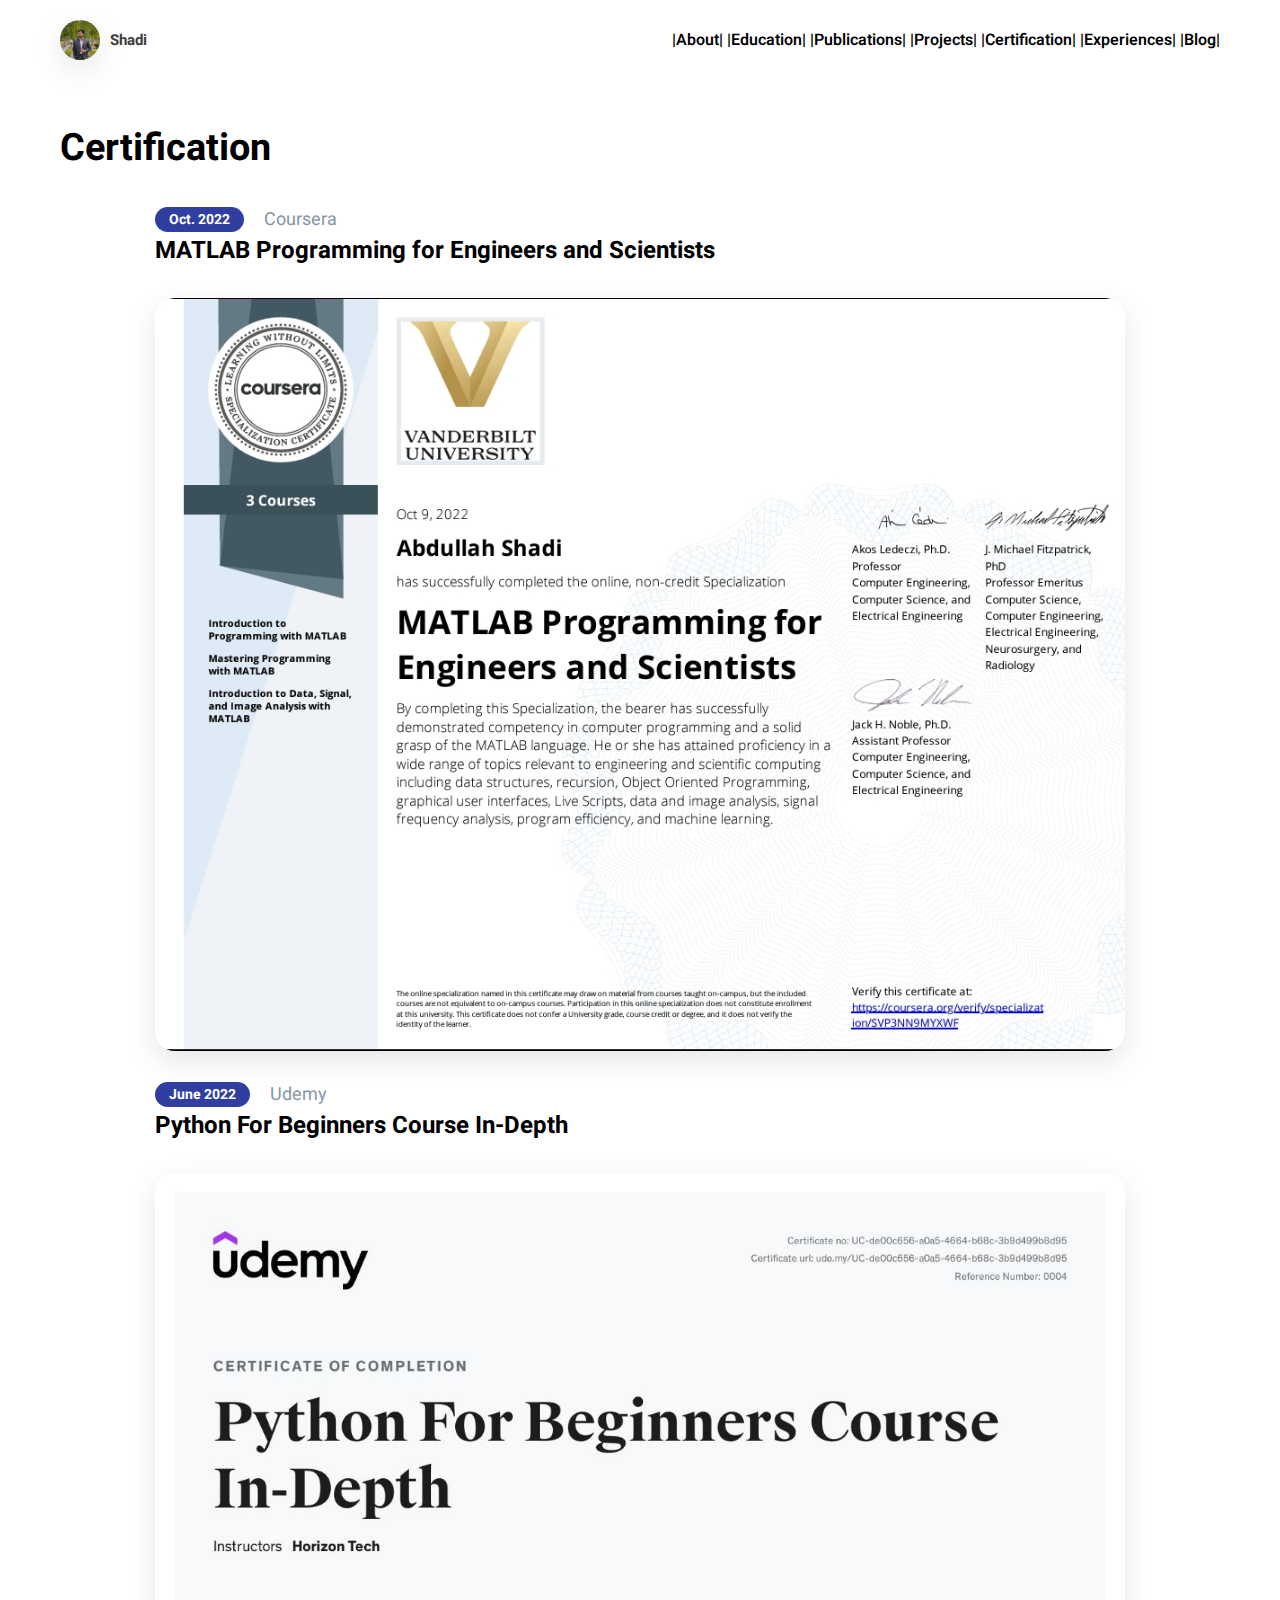
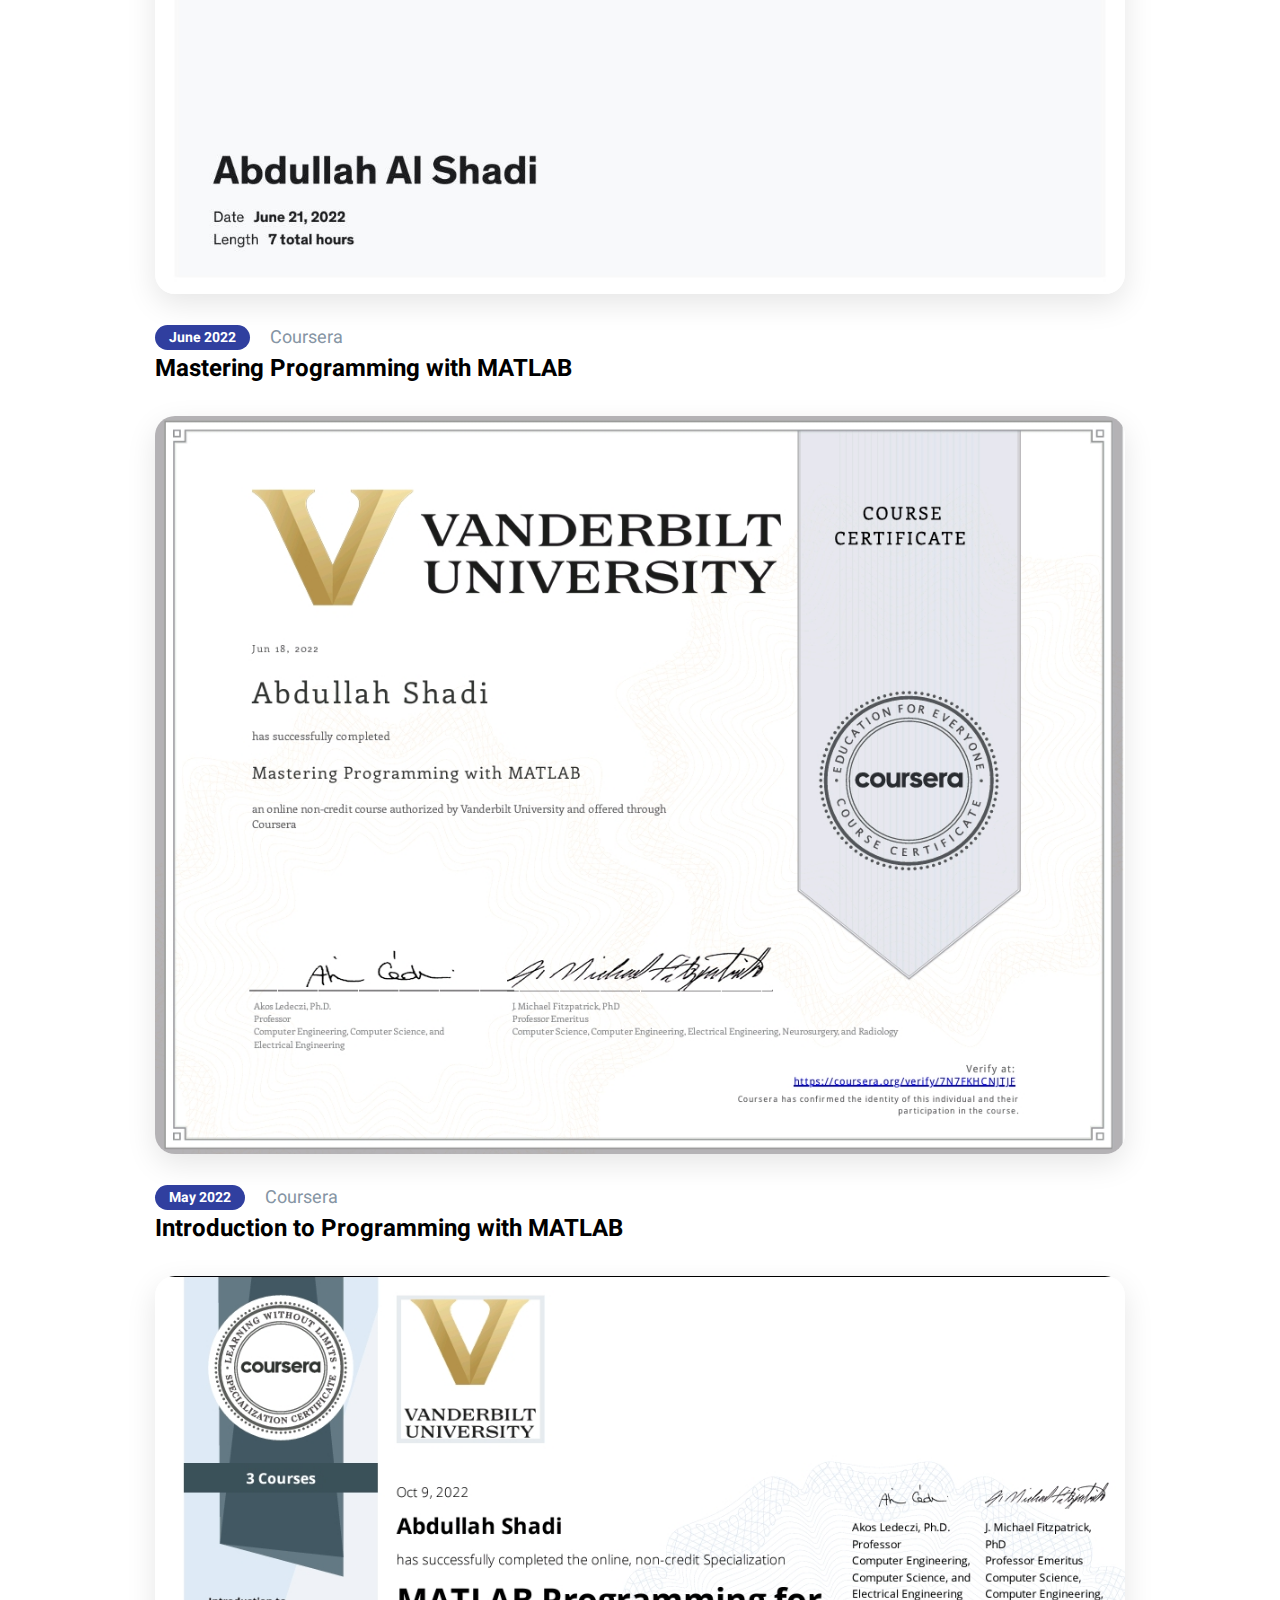
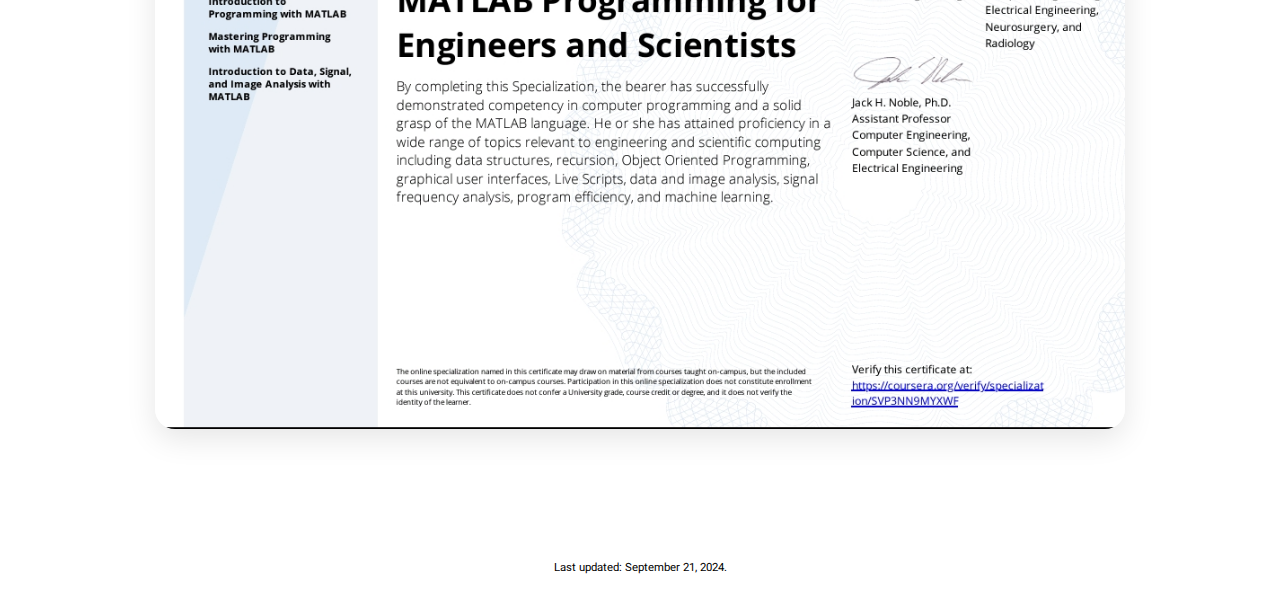
<file: Certification.html>
<!DOCTYPE html>
<html lang="en">

<head>
    <meta charset="UTF-8">
    <meta name="viewport" content="width=device-width, initial-scale=1.0">
    <link href='https://unpkg.com/boxicons@2.1.4/css/boxicons.min.css' rel='stylesheet'>
    <link rel="stylesheet" href="style.css">
    <title>Abdullah Al Shadi</title>
    <link rel="icon" href="images\DP.jpeg" type="image/x-icon" />
</head>

<body>

    <nav>
        <div class="logo">
            <img src="images\DP.jpeg">
            <a href="index.html">Shadi</a>
        </div>
        <link rel="stylesheet" href="https://cdnjs.cloudflare.com/ajax/libs/font-awesome/4.7.0/css/font-awesome.min.css">

        <div class="navbar">
        <!-- <div class="nav-links"> -->
            <a href="index.html"> |About| </a>
            <a href="Edu.html"> |Education| </a>
            <a href="Publication.html"> |Publications| </a>
            <a href="projects.html"> |Projects| </a>
            <a class="active"  href="Certification.html"> |Certification| </a>
            <a href="Ex.html"> |Experiences|</a>
            <a href="Blog.html"> |Blog| </a>
        </div>
    </nav>

    <div class="separator">
        <p style="font-size: 1cm;"><b>Certification</b></p>
    </div>


    <div class="content">
        <div class="work-info">
            <div class="year-badge">Oct. 2022</div>
            <div class="category">
                <p>Coursera</p>
            </div>

        </div>
        <h2>MATLAB Programming for Engineers and Scientists</h2>

        <img src="certificates\mat3.jpeg">

        <div class="work-info">
            <div class="year-badge">June 2022</div>
            <div class="category">
                <p>Udemy</p>
            </div>

        </div>
        <h2>Python For Beginners Course In-Depth</h2>

        <img src="certificates\python.jpeg">

        <div class="work-info">
            <div class="year-badge">June 2022</div>
            <div class="category">
                <p>Coursera</p>
            </div>

        </div>
        <h2>Mastering Programming with MATLAB</h2>

        <img src="certificates\mat2.jpeg">

        <div class="work-info">
            <div class="year-badge">May 2022</div>
            <div class="category">
                <p>Coursera</p>
            </div>

        </div>
        <h2>Introduction to Programming with MATLAB</h2>

        <img src="certificates\mat3.jpeg">
    </div>


    <footer>
        
        <p style="font-size: 0.3cm;">Last updated: September 21, 2024.</p>
    </footer>


</body>

</html>
</file>
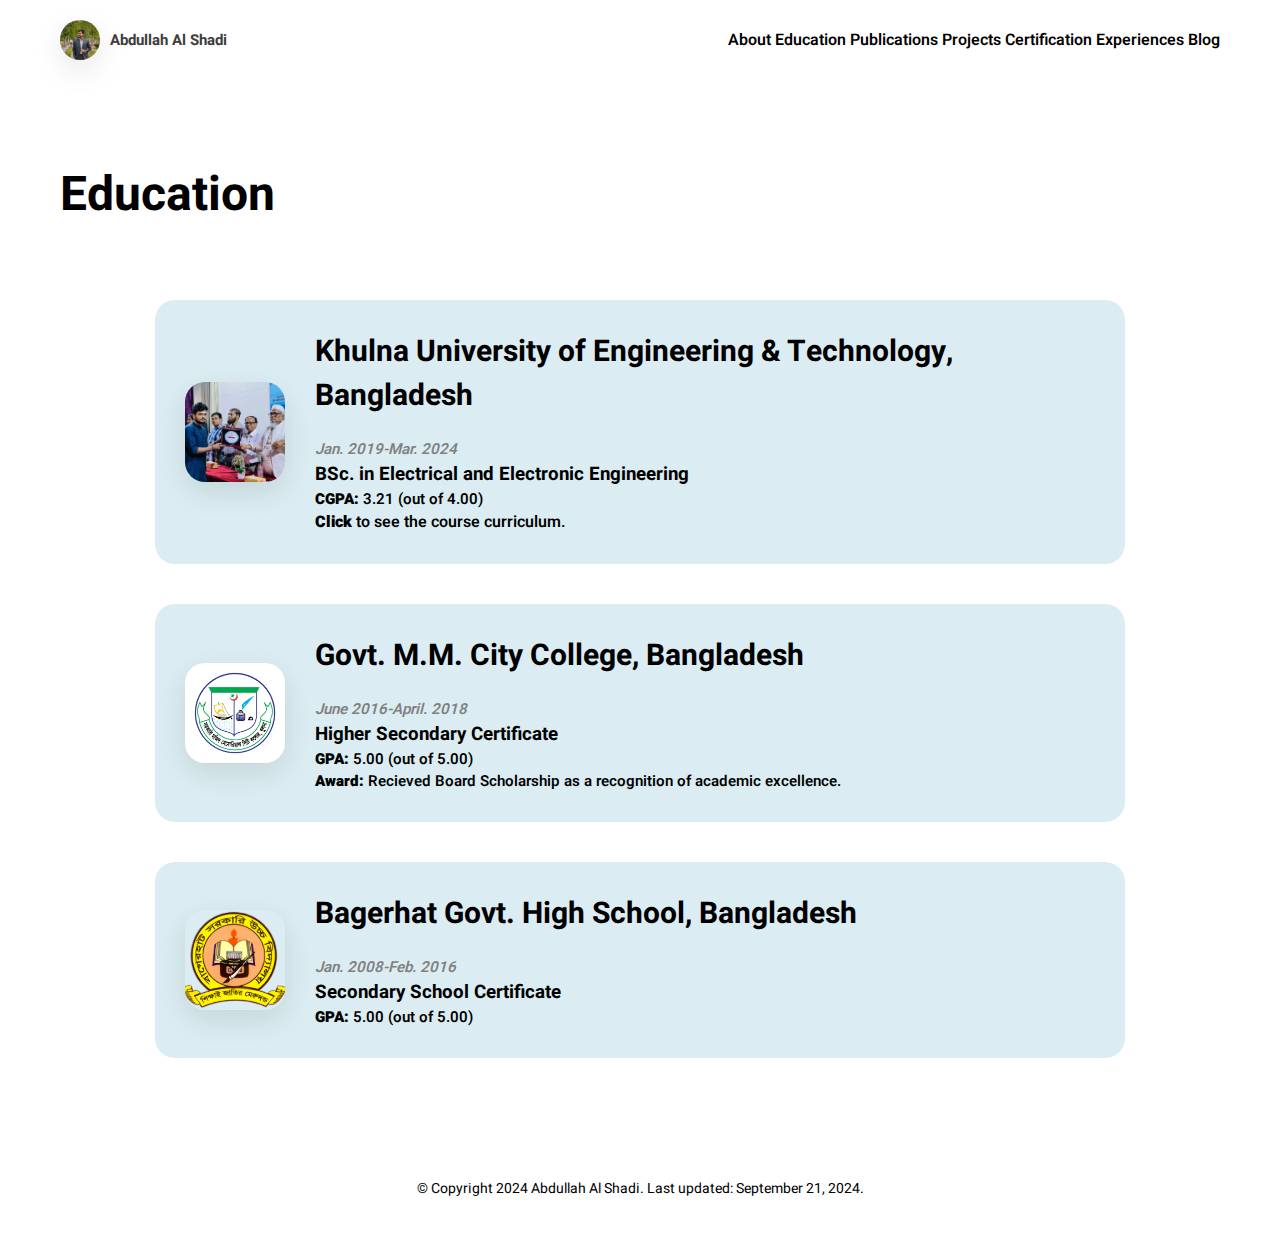
<file: Edu.html>
<!DOCTYPE html>
<html lang="en">

<head>
    <meta charset="UTF-8">
    <meta name="viewport" content="width=device-width, initial-scale=1.0">
    <link href='https://unpkg.com/boxicons@2.1.4/css/boxicons.min.css' rel='stylesheet'>
    <link rel="stylesheet" href="style.css">
    <title>Abdullah Al Shadi</title>
    <link rel="icon" href="images\DP.jpeg" type="image/x-icon" />
</head>

<body>

    <nav>
        <div class="logo">
            <img src="images\DP.jpeg">
            <a href="index.html">Abdullah Al Shadi</a>
        </div>
        <link rel="stylesheet" href="https://cdnjs.cloudflare.com/ajax/libs/font-awesome/4.7.0/css/font-awesome.min.css">

        <div class="navbar">
        <!-- <div class="nav-links"> -->
            <a href="index.html">About</a>
            <a class="active"  href="Edu.html">Education</a>
            <a href="Publication.html">Publications</a>
            <a href="projects.html">Projects</a>
            <a href="Certification.html">Certification</a>
            <a href="Ex.html">Experiences</a>
            <a href="Blog.html">Blog</a>
        </div>
    </nav>

    <h1 class="page-title">Education</h1>

    <div class="content">
        <nav>
            <div class="container">
                <img src="images\Grad.jpg">
                <div class="about">
                    <a href="https://www.kuet.ac.bd/"target="_blank"><h2>Khulna University of Engineering & Technology, Bangladesh</h2></a>
                    <p style="color:gray; font-size: 0.4cm;"><i>Jan. 2019-Mar. 2024</i></p>
                    <h3> BSc. in Electrical and Electronic Engineering</h3>
                    <p><p style="font-size: 0.4cm;"><b>CGPA:</b> 3.21 (out of 4.00)</p>
                    <a href="https://www.kuet.ac.bd/dept/eee/academic/ugcurriculum"target="_blank"><b>Click</b> to see the course curriculum.</a>
                </div>
            </div>
        </nav>

        <nav>
            <div class="container">
                <img src="images\m.m. city college.jpg">
                <div class="about">
                    <a href="https://govtmmcitycollegekhulna.jessoreboard.gov.bd/index.php/website/"target="_blank"><h2>Govt. M.M. City College, Bangladesh</h2></a>
                    <p style="color:gray; font-size: 0.4cm;"><i>June 2016-April. 2018</i></p>
                    <h3>Higher Secondary Certificate</h3>
                    <p><p style="font-size: 0.4cm;"><b>GPA:</b> 5.00 (out of 5.00)</p>
                    <p><p style="font-size: 0.4cm;"><b>Award: </b>Recieved Board Scholarship as a recognition of academic excellence.</p>
                </div>
            </div>
        </nav>

        <nav>
            <div class="container">
                <img src="images\Bagerhat_Government_High_School.png">
                <div class="about">
                    <a href="https://bagerhatgovtsecondaryschool.jessoreboard.gov.bd/"target="_blank"><h2>Bagerhat Govt. High School, Bangladesh</h2></a>
                    <p style="color:gray; font-size: 0.4cm;"><i>Jan. 2008-Feb. 2016</i></p>
                    <h3>Secondary School Certificate</h3>
                    <p><p style="font-size: 0.4cm;"><b>GPA:</b> 5.00 (out of 5.00)</p>
                </div>
            </div>
        </nav>


    </div>

   

    <footer>
        
        <p>© Copyright 2024 Abdullah Al Shadi. Last updated: September 21, 2024.</p>    </footer>

</body>

</html>
</file>
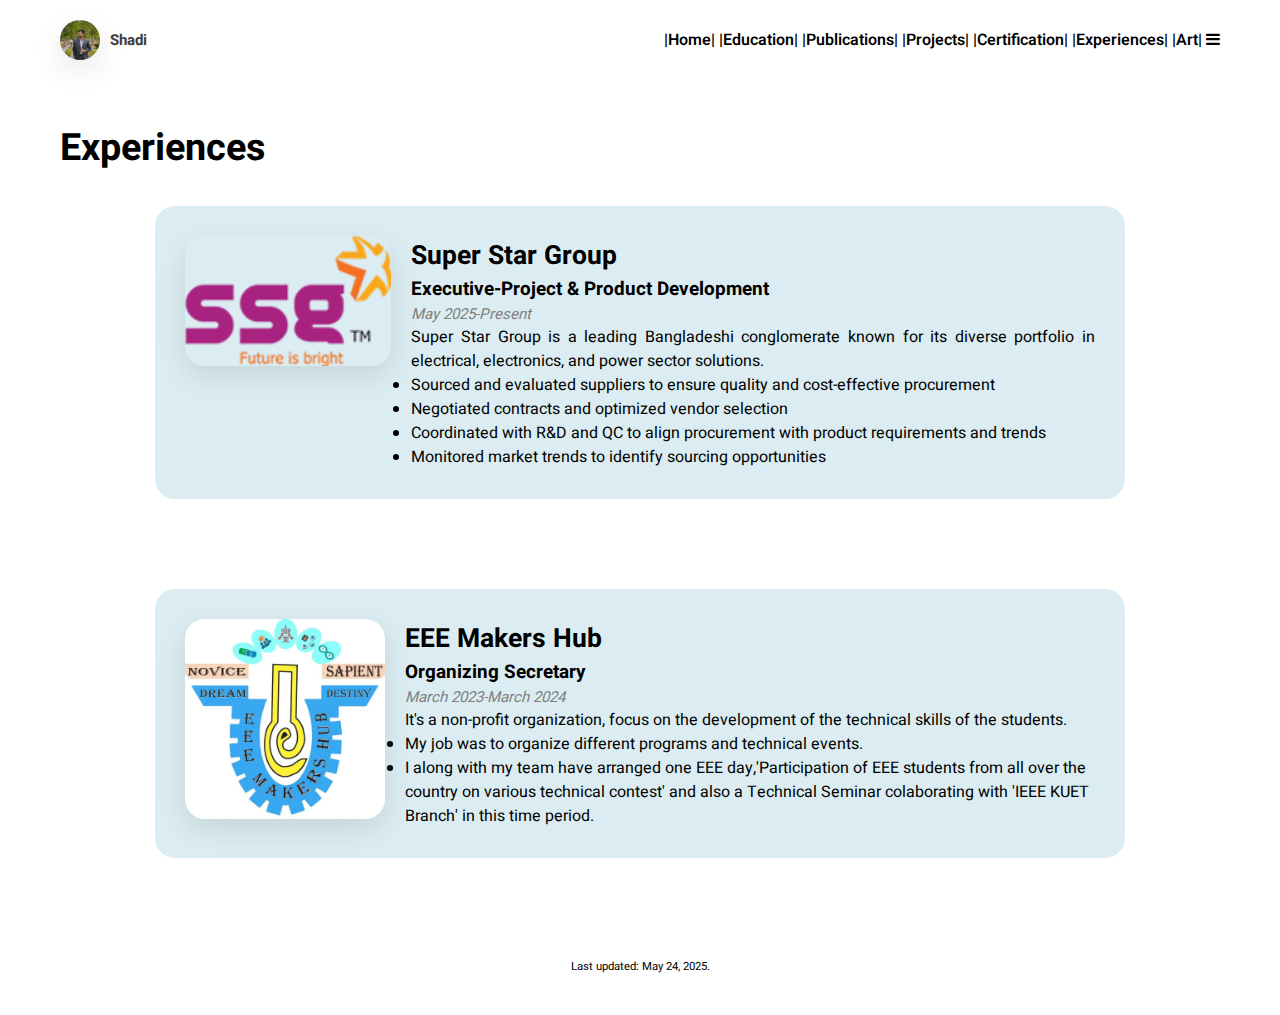
<file: Ex.html>
<!DOCTYPE html>
<html lang="en">

<head>
    <meta charset="UTF-8">
    <meta name="viewport" content="width=device-width, initial-scale=1.0">
    <link href='https://unpkg.com/boxicons@2.1.4/css/boxicons.min.css' rel='stylesheet'>
    <link rel="stylesheet" href="style.css">
    <title>Abdullah Al Shadi</title>
    <link rel="icon" href="images\DP.jpeg" type="image/x-icon" />
</head>

<body>

    <nav>
        <div class="logo">
            <img src="images\DP.jpeg">
            <a href="index.html">Shadi</a>
        </div>
        <link rel="stylesheet" href="https://cdnjs.cloudflare.com/ajax/libs/font-awesome/4.7.0/css/font-awesome.min.css">

        <div class="topnav" id="myTopnav">
            <a href="index.html"> |Home| </a>
            <a href="Edu.html"> |Education| </a>
            <a href="Publication.html"> |Publications| </a>
            <a href="projects.html"> |Projects| </a>
            <a href="Certification.html"> |Certification| </a>
            <a class="active"  href="Ex.html"> |Experiences| </a>
            <a href="Art.html"> |Art| </a>
            <a href="javascript:void(0);" class="icon" onclick="myFunction()">
            <i class="fa fa-bars"></i>
          </a>
        </div>

        <script>
            function myFunction() {
              var x = document.getElementById("myTopnav");
              if (x.className === "topnav") {
                x.className += " responsive";
              } else {
                x.className = "topnav";
              }
            }
            </script>
    </nav>

    <div class="separator">
        <p style="font-size: 1cm;"><b>Experiences</b></p>
    </div>

    <div class="content">
        <div class="container" style="display: flex; align-items: flex-start; gap: 20px;">
            <img src="images/ssg-logo.png" style="width: 300px; height: auto;">
            <div class="about">                
                <p style="font-size: 0.7cm;"><b>Super Star Group</b></p>
                <p style="font-size: 0.5cm;"><b>Executive-Project & Product Development</b></p>
                <p style="color:gray; font-size: 0.4cm;"><i>May 2025-Present</i></p>
                <p>Super Star Group is a leading Bangladeshi conglomerate known for its diverse portfolio in electrical, electronics, and power sector solutions.</p>
                <p><li>Sourced and evaluated suppliers to ensure quality and cost-effective procurement</li></p>
                <p><li>Negotiated contracts and optimized vendor selection</li></p>
                <p><li>Coordinated with R&D and QC to align procurement with product requirements and trends</li></p>
                <p><li>Monitored market trends to identify sourcing opportunities</li></p>
            </div>
        </div>
    </div>

    <div class="content">
        <div class="container" style="display: flex; align-items: flex-start; gap: 20px;">
            <img src="images/makers hub.jpeg" style="width: 200px; height: 200px;">
            <div class="about">                
                <p style="font-size: 0.7cm;"><b>EEE Makers Hub</b></p>
                <p style="font-size: 0.5cm;"><b>Organizing Secretary</b></p>
                <p style="color:gray; font-size: 0.4cm;"><i>March 2023-March 2024</i></p>
                <p>It's a non-profit organization, focus on the development of the technical skills of the students.</p>
                <p><li>My job was to organize different programs and technical events.</li></p>
                <p><li>I along with my team have arranged one EEE day,'Participation of EEE students from all over the country on various technical contest' and also a Technical Seminar colaborating with 'IEEE KUET Branch' in this time period.</li></p>
            </div>
        </div>
    </div>
    

    <footer>
        
        <p style="font-size: 0.3cm;">Last updated: May 24, 2025.</p>    </footer>

</body>

</html>
</file>
<file: style.css>
@import url('https://fonts.googleapis.com/css2?family=Heebo:wght@300;400;500;600;700;800&display=swap');
/*
span {
  color: blue;
  font-size: 1.5em;
}
*/
*{
    margin: 0;
    padding: 0;
    box-sizing: border-box;
    font-family: 'Heebo', sans-serif;
}

a{
    text-decoration: none;
    color: #000;
}

img{
    object-fit: cover;
    object-position: top;
    box-shadow: 0 10px 30px rgba(0, 0, 0, 0.1);
}

nav{
    padding: 20px 148px;
    background-color: #fff;
    display: flex;
    align-items: center;
    justify-content: space-between;
    font-weight: 600;
}

nav .logo{
    display: flex;
    align-items: center;
    gap: 10px;
}

nav .logo img{
    width: 40px;
    height: 40px;
    border-radius: 50%;
}

nav .logo a{
    font-size: 15px;
    color: #3e3e3e;
    font-weight: bold;
}

nav .nav-links{
    display: flex;
    gap: 16px;
}

nav .nav-links a{
    transition: color 0.3s ease;
}

nav .nav-links a:hover,
nav .nav-links a.selected{
    color: #303f9f;
}

.main {
    padding: 0 148px;
    display: flex;
    align-items: center;
    justify-content: space-between;
    gap: 50px;
    height: calc(100vh - 80px);
}

.main .info h1{
    font-size: 44px;
    margin-bottom: 40px;
}

.main .info p{
    font-size: 16px;
    margin-bottom: 45px;
    width: 100%;
}

.main .info button,
.content .post-list .post-item .buttons button{
    padding: 10px 30px;
    background: #303f9f;
    border: none;
    color: #fff;
    font-size: 16px;
    border-radius: 12px;
    cursor: pointer;
    transition: background 0.3s ease;
}

.main .info button:hover,
.content .post-list .post-item .buttons button:hover{
    background: #1a237e;
}

.main img{
    width: 400px;
    height: 400px;
    border-radius: 140px;
}

.recent{
    padding: 60px 148px;
    background-color: #dbedf2;
}

.recent .header{
    display: flex;
    align-items: center;
    justify-content: space-between;
    margin-bottom: 30px;
}

.recent .header h4,
.separator h4{
    font-size: 20px;
    font-weight: 400;
}

.recent .header a{
    color: #303f9f;
}

.recent .posts{
    display: flex;
    justify-content: center;
    gap: 20px;
}

.recent .posts .post-item{
    background-color: #fff;
    padding: 24px;
    width: 460px;
}

.recent .posts .post-item h3,
.content .post-list .post-item h3{
    font-size: 26px;
    margin-bottom: 18px;
}

.recent .posts .post-item .info,
.content .post-list .post-item .info{
    display: flex;
    gap: 10px;
    margin-bottom: 10px;
}

.recent .posts .post-item .info h5,
.content .post-list .post-item h5{
    font-size: 18px;
    font-weight: 400;
}

.recent .posts .post-item p{
    width: 400px;
}

.separator{
    padding: 40px 148px 0;
}

.separator h4{
    margin-bottom: 30px;
}

.featured{
    padding: 40px 150px 0;
}

.featured .item,
.works-list .item{
    display: flex;
    gap: 30px;
    margin-bottom: 30px;
    padding-bottom: 30px;
    border-bottom: 2px solid #e0e0e0;
}

.featured .item img,
.works-list .item img{
    width: 320px;
    height: 200px;
    border-radius: 6px;
}

.featured .item .details h3,
.works-list .item h3{
    font-size: 30px;
    margin-bottom: 16px;
}

.featured .item .details .item-info,
.works-list .item .details .item-info{
    display: flex;
    align-items: center;
    gap: 20px;
    margin-bottom: 20px;
}

.featured .item .details .item-info .year-badge,
.works-list .item .details .item-info .year-badge,
.content .work-info .year-badge{
    background-color: #303f9f;
    padding: 2px 14px;
    color: #fff;
    border-radius: 16px;
    font-size: 14px;
    font-weight: bold;
}

.featured .item .details .item-info h4,
.works-list .item .details .item-info h4{
    color: #8695a4;
    font-size: 18px;
}

.featured .item .details p,
.works-list .item .details p{
    width: 700px;
    text-align: justify;
}

footer{
    padding: 40px 0;
    display: flex;
    flex-direction: column;
    align-items: center;
}

footer .socials{
    display: flex;
    align-items: center;
    gap: 28px;
    margin-bottom: 20px;
}

footer .socials i{
    font-size: 40px;
    cursor: pointer;
    transition: color 0.3s ease;
}

footer .socials i:hover{
    color: #303f9f;
}

footer p{
    font-size: 14px;
}

.page-title{
    padding: 80px 234px 20px;
    width: 100%;
    font-size: 48px;
}

.content{
    padding: 30px 148px 60px;
    display: flex;
    flex-direction: column;
    align-items: center;
}

.content .work-info{
    display: flex;
    align-items: center;
    justify-content: flex-start;
    gap: 20px;
    width: 970px;
}

.content .work-info .category{
    color: #8695a4;
    font-size: 18px;
}

.content>p{
    width: 970px;
    font-size: 15px;
    margin: 20px 0;
}

.content>img{
    width: 970px;
    margin: 30px 0;
    border-radius: 20px;
}

.content>h1,
.content>h2,
.content>h3{
    width: 970px;
}

.content .post-list{
    display: flex;
    flex-direction: column;
    gap: 20px;
}

.content .post-list .post-item{
    background-color: #dbedf2;
    padding: 24px;
    width: 960px;
    border-radius: 10px;
}

.content .post-list .post-item .buttons{
    margin-top: 30px;
    display: flex;
    align-items: center;
    justify-content: flex-end;
    gap: 10px;
}

.content .post-list .post-item .buttons button{
    font-size: 14px;
    padding: 6px 20px;
}

.content .post-list .post-item .buttons i{
    font-size: 22px;
    cursor: pointer;
    transition: color 0.3s ease;
}

.content .post-list .post-item .buttons i:hover{
    color: #303f9f;
}

.content .container{
    background-color: #dbedf2;
    padding: 30px;
    display: flex;
    align-items: center;
    gap: 30px;
    width: 970px;
    border-radius: 20px;
}

.content .container img{
    width: 100px;
    height: 100px;
    border-radius: 20px;
}

.content .container h2{
    margin-bottom: 20px;
    font-size: 30px;
}

.content .container .about>p{
    text-align: justify;
}

.content .container .about .email{
    font-weight: bold;
    margin-top: 30px;
    font-size: 14px;
}

@media screen and (max-width: 1400px) {
    
    nav{
        padding: 20px 60px;
    }

    .main{
        padding: 0 60px;
    }

    .recent{
        padding: 60px;
    }

    .featured,
    .separator{
        padding: 40px 60px 0;
    }

    .page-title{
        padding: 80px 60px 20px;
    }

}

@media screen and (max-width: 1200px) {
    
    nav{
        padding: 20px 40px;
    }

    .main{
        padding: 0 40px;
    }

    .main img{
        width: 340px;
        height: 340px;
    }

    .recent{
        padding: 40px;
    }

    .featured,
    .separator{
        padding: 40px 40px 0;
    }

    .featured .item .details p,
    .works-list .item .details p{
        width: 100%;
    }

    .page-title{
        padding: 80px 40px 20px;
    }

    .content .work-info,
    .content>p,
    .content>img,
    .content>h1,
    .content>h2,
    .content>h3,
    .content .post-list .post-item,
    .content .container{
        width: 100%;
    }

    .content .container img{
        width: 250px;
        height: 250px;
    }

    .content .container h2{
        font-size: 24px;
        margin-bottom: 10px;
    }

    .content .container .about>p{
        font-size: 14px;
    }

}

@media screen and (max-width: 992px) {
    
    nav{
        padding: 20px;
    }

    .main{
        padding: 0 20px;
    }

    .main img{
        width: 300px;
        height: 300px;
    }

    .main .info h1{
        font-size: 34px;
    }

    .main .info p{
        font-size: 15px;
    }

    .main .info button{
        font-size: 15px;
        padding: 8px 22px;
    }

    .recent{
        padding: 40px 20px;
    }

    .recent .posts .post-item{
        width: 100%;
    }

    .recent .posts .post-item h3,
    .content .post-list .post-item h3{
        font-size: 20px;
    }

    .recent .posts .post-item .info h5,
    .content .post-list .post-item .info h5{
        font-size: 14px;
    }

    .recent .posts .post-item p{
        width: 100%;
        font-size: 14px;
    }

    .featured,
    .separator{
        padding: 40px 20px 0;
    }

    .featured .item,
    .works-list .item{
        flex-direction: column;
        padding: 0 20px 30px;
    }

    .featured .item img,
    .works-list .item img{
        width: 100%;
        height: auto;
    }

    .featured .item .details h3,
    .works-list .details .item h3{
        font-size: 24px;
        margin-bottom: 12px;
    }

    .featured .item .details .item-info .year-badge,
    .works-list .item .details .item-info .year-badge{
        font-size: 12px;
    }

    .featured .item .details .item-info h4,
    .works-list .item .details .item-info h4{
        font-size: 15px;
    }

    .featured .item .details p,
    .works-list .item .details p{
        font-size: 14px;
    }

    .content{
        padding: 30px 20px 60px;
    }

    .content .container h2{
        font-size: 20px;
    }

    .content .container .about>p{
        font-size: 13px;
    }

}

@media screen and (max-width: 768px) {
    
    nav{
        justify-content: center;
    }

    nav .logo{
        display: none;
    }

    .main{
        flex-direction: column;
        justify-content: space-around;
        margin: 40px 0;
        height: auto;
    }

    .main .info h1{
        font-size: 30px;
        margin-bottom: 16px;
    }

    .main .info p{
        margin-bottom: 16px;
    }

    .main .info button{
        padding: 6px 20px;
        font-size: 13px;
    }

    .main img{
        margin-top: 20px;
        width: 100%;
        height: auto;
        border-radius: 50px;
    }

    .recent .posts,
    .content .container{
        flex-direction: column;
    }

    .content .container img{
        width: 100%;
        height: auto;
    }











/* Style the navigation bar */
.navbar {
    width: 100%;
    background-color: #555;
    overflow: auto;
  }
  
  /* Navbar links */
  .navbar a {
    float: left;
    text-align: center;
    padding: 12px;
    color: white;
    text-decoration: none;
    font-size: 17px;
  }
  
  /* Navbar links on mouse-over */
  .navbar a:hover {
    background-color: #000;
  }
  
  /* Current/active navbar link */
  .active {
    background-color: #04AA6D;
  }
  
  /* Add responsiveness - will automatically display the navbar vertically instead of horizontally on screens less than 500 pixels */
  @media screen and (max-width: 500px) {
    .navbar a {
      float: none;
      display: block;
    }
  }

















  /* Add a black background color to the top navigation */
.topnav {
     background-color: #333;
     overflow: hidden;
    }
    
    /* Style the links inside the navigation bar */
    .topnav a {
      float: left;
      display: block;
      color: #f2f2f2;
      text-align: center;
      padding: 14px 16px;
      text-decoration: none;
      font-size: 17px;
    }
    
    /* Change the color of links on hover */
    .topnav a:hover {
     background-color:#ddd;
     color: black;
    }
    
    /* Add an active class to highlight the current page */
    .topnav a.active {
     background-color:#04AA6D;
     color:white;
    }
    
    /* Hide the link that should open and close the topnav on small screens */
    .topnav .icon {
      display: none;
    }





}
</file>
